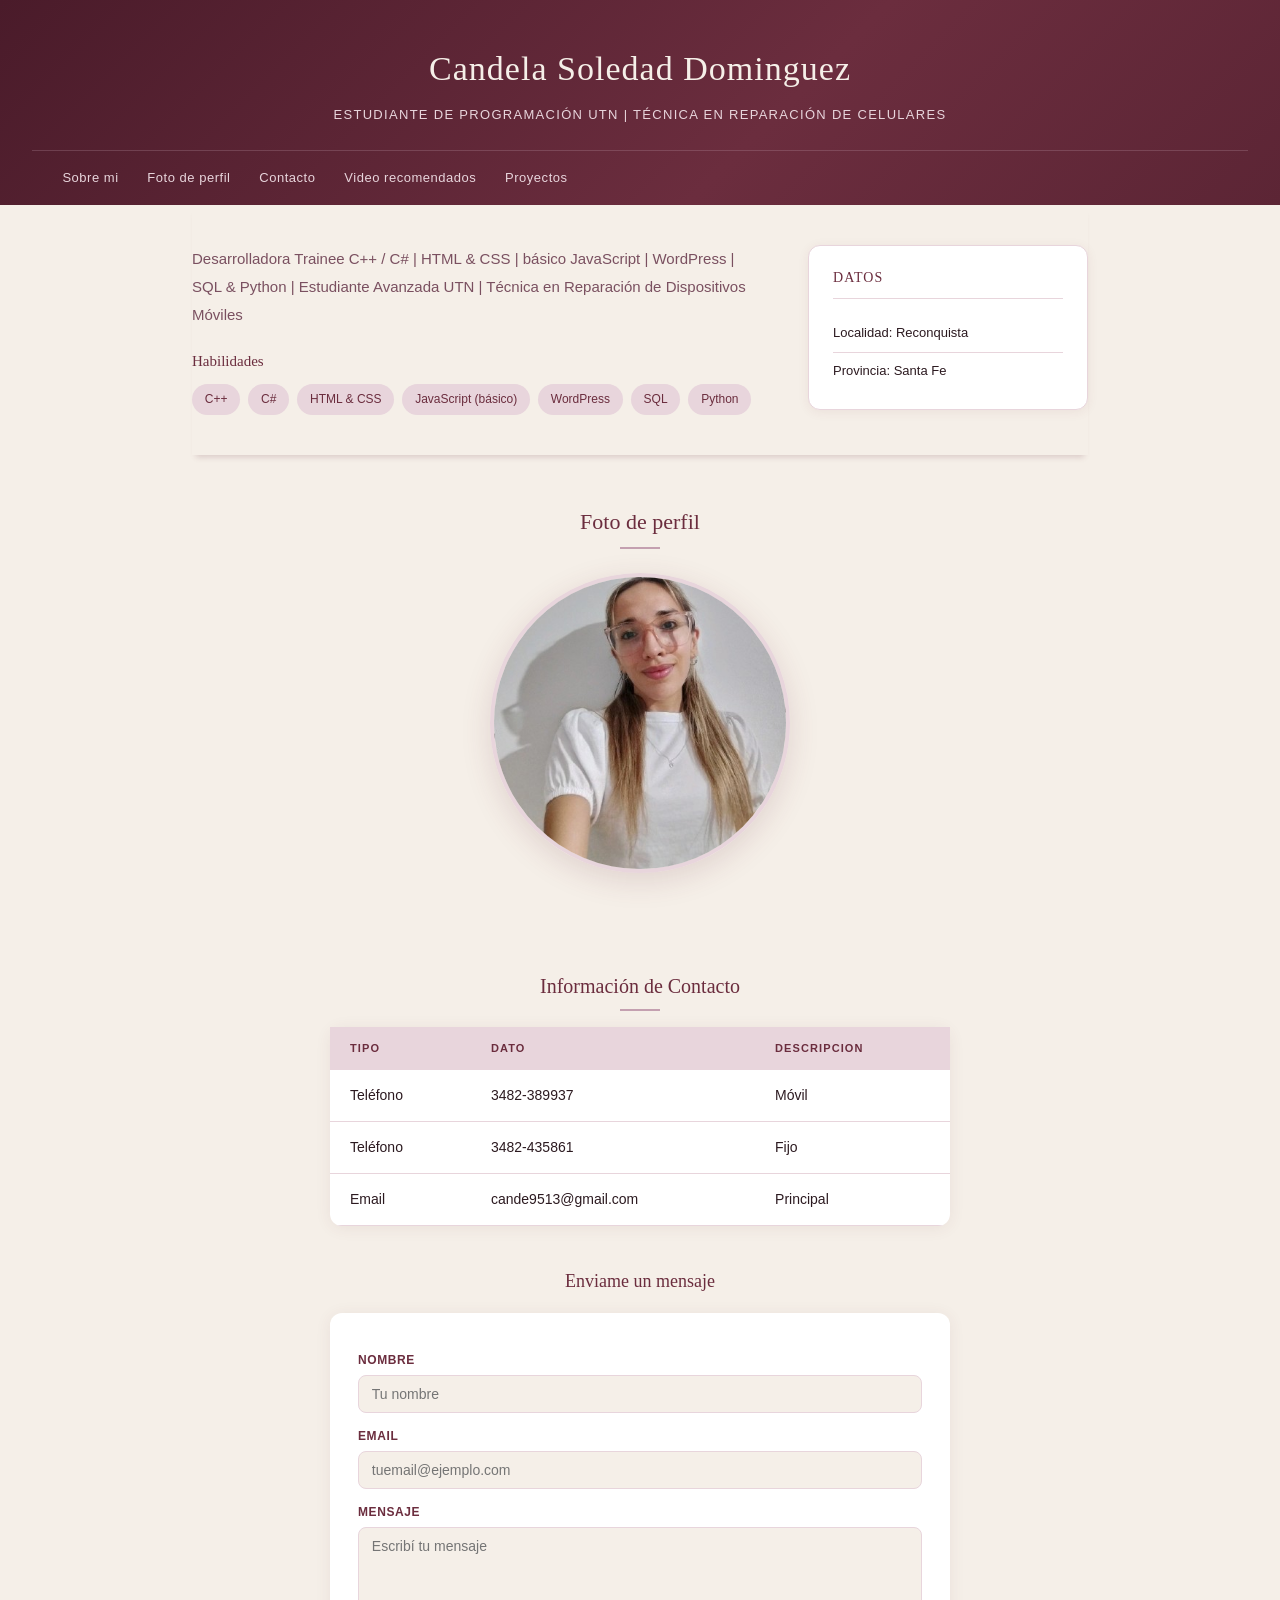
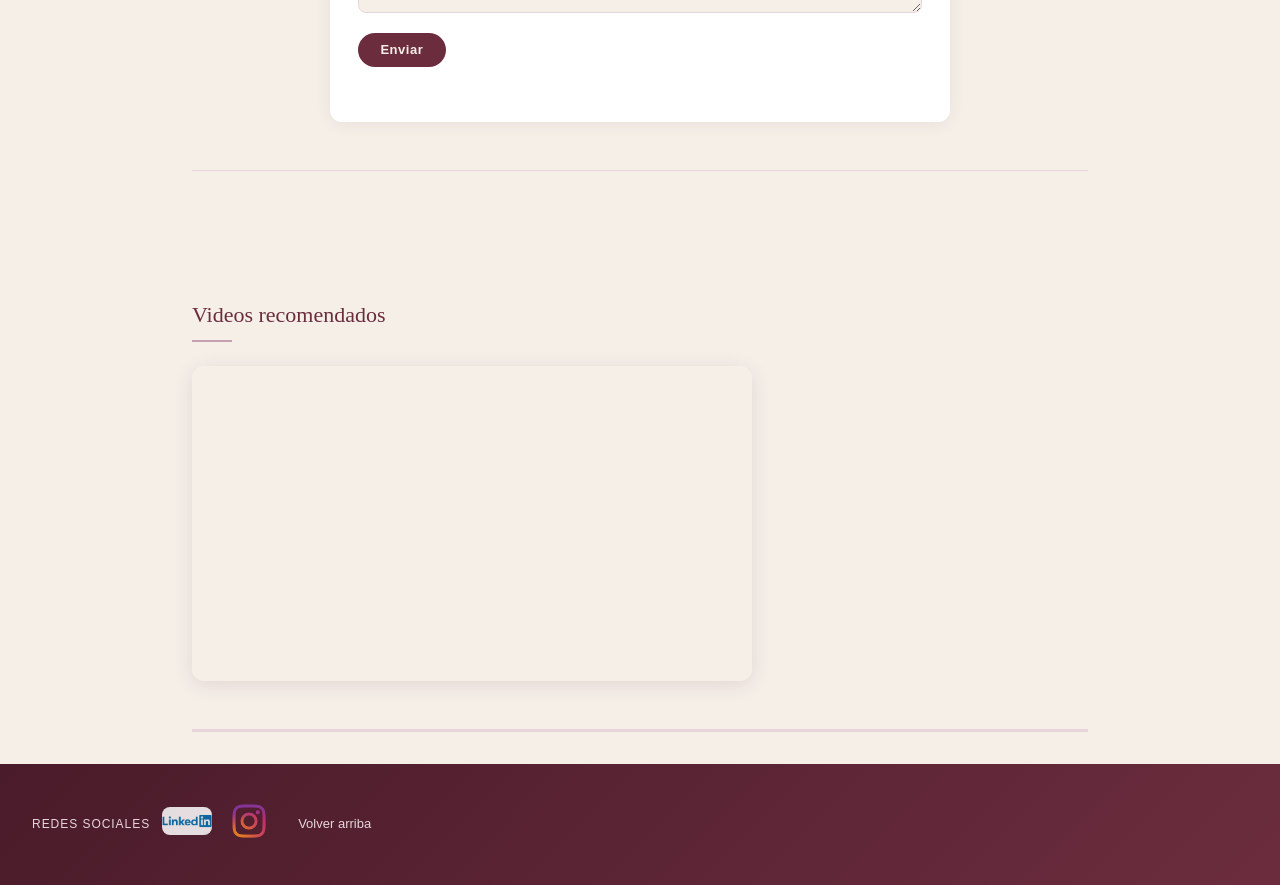
<file: index.html>
<!DOCTYPE html>
<html lang="es">
<head>
    <meta charset="UTF-8">
    <meta name="viewport" content="width=device-width, initial-scale=1.0">
    <link rel="stylesheet" href="style.css">
    
    <title>MI PORTAFOLIO - Candela Domínguez</title>
</head>

<body>
<div id="inicio">  
</div>
    <header>
         
        <h1>Candela Soledad Dominguez</h1> 
        <p>Estudiante de programación UTN | Técnica en reparación de celulares</p>
        <nav>
               
            <ul>
                <li><a href="#sobremi">Sobre mi</a></li>
                <li><a href="#imagen">Foto de perfil</a></li>
                <li><a href="#contacto">Contacto</a></li>
                <li><a href="#video">Video recomendados</a></li>
                <li><a href="proyecto.html">Proyectos</a></li>
            </ul>
        </nav>
    </header>

    <main>
        <div class="contenedor-principal" >
        <article  id="sobremi"> 
            
            <p>Desarrolladora Trainee C++ / C# | HTML & CSS | básico JavaScript | WordPress | 
               SQL & Python | Estudiante Avanzada UTN | 
               Técnica en Reparación de Dispositivos Móviles</p>

            <h3>Habilidades</h3>
            <ul id="lista-habilidades"></ul>
        </article>

        <aside>
            <h3>Datos</h3>
            <p><i>Localidad: Reconquista</i></p>
            <p><i>Provincia: Santa Fe</i></p>
        </aside>
        </div>
        
        <section class= "hero" id="imagen">
            <h2>Foto de perfil</h2>
        <img src="imagenes/cande.jpg" alt="Foto perfil" width="300">
        </section>

        <section class="contacto" id="contacto">
             

        <table border="1">
            
            <caption>Información de Contacto</caption>
    <tr>
        <th>Tipo</th>
        <th>Dato</th>
        <th>Descripcion</th>
    </tr>

    <tr>
        <td>Teléfono</td>
        <td>3482-389937</td>
        <td>Móvil</td>
    </tr>

    <tr>
        <td>Teléfono</td>
        <td>3482-435861</td>
        <td>Fijo</td>
    </tr>

    <tr>
        <td>Email</td>
        <td>cande9513@gmail.com</td>
        <td>Principal</td>
    </tr>

   
    </tbody>
</table>

        <h3 class="titulo-formulario">Enviame un mensaje</h3>
        <form id="form-contacto" novalidate>
            <label for="nombre">Nombre</label>
            <input type="text" id="nombre" name="nombre" placeholder="Tu nombre">

            <label for="email">Email</label>
            <input type="email" id="email" name="email" placeholder="tuemail@ejemplo.com">

            <label for="mensaje">Mensaje</label>
            <textarea id="mensaje" name="mensaje" rows="4" placeholder="Escribí tu mensaje"></textarea>

            <button type="submit">Enviar</button>

            <p id="mensaje-formulario" role="alert"></p>
        </form>

        </section> <br><br><br>
<section id="video">
    <h2>Videos recomendados</h2>
    <iframe 
        width="560" 
        height="315" 
        src="https://www.youtube.com/embed/rbuYtrNUxg4" 
        title="Video de prueba" 
        frameborder="0" 
        allow="accelerometer; autoplay; clipboard-write; encrypted-media; gyroscope; picture-in-picture; web-share" 
        referrerpolicy="strict-origin-when-cross-origin"
        allowfullscreen>
    </iframe>
</section>
    </main>

    <footer> 
        <section>
            <p>Redes Sociales</p> <a href="https://www.linkedin.com" target="_blank"> <img src="./imagenes/linkedin.png" alt="LinkedIn" width="50"> </a> <a href="https://www.instagram.com" target="_blank"> <img src="./imagenes/instagram.png" alt="Instagram" width="50"> </a> <br><br> <a href="#inicio"> Volver arriba </a>
        </section>

    </footer>

    <script src="script.js"></script>
</body>
</html>
</file>
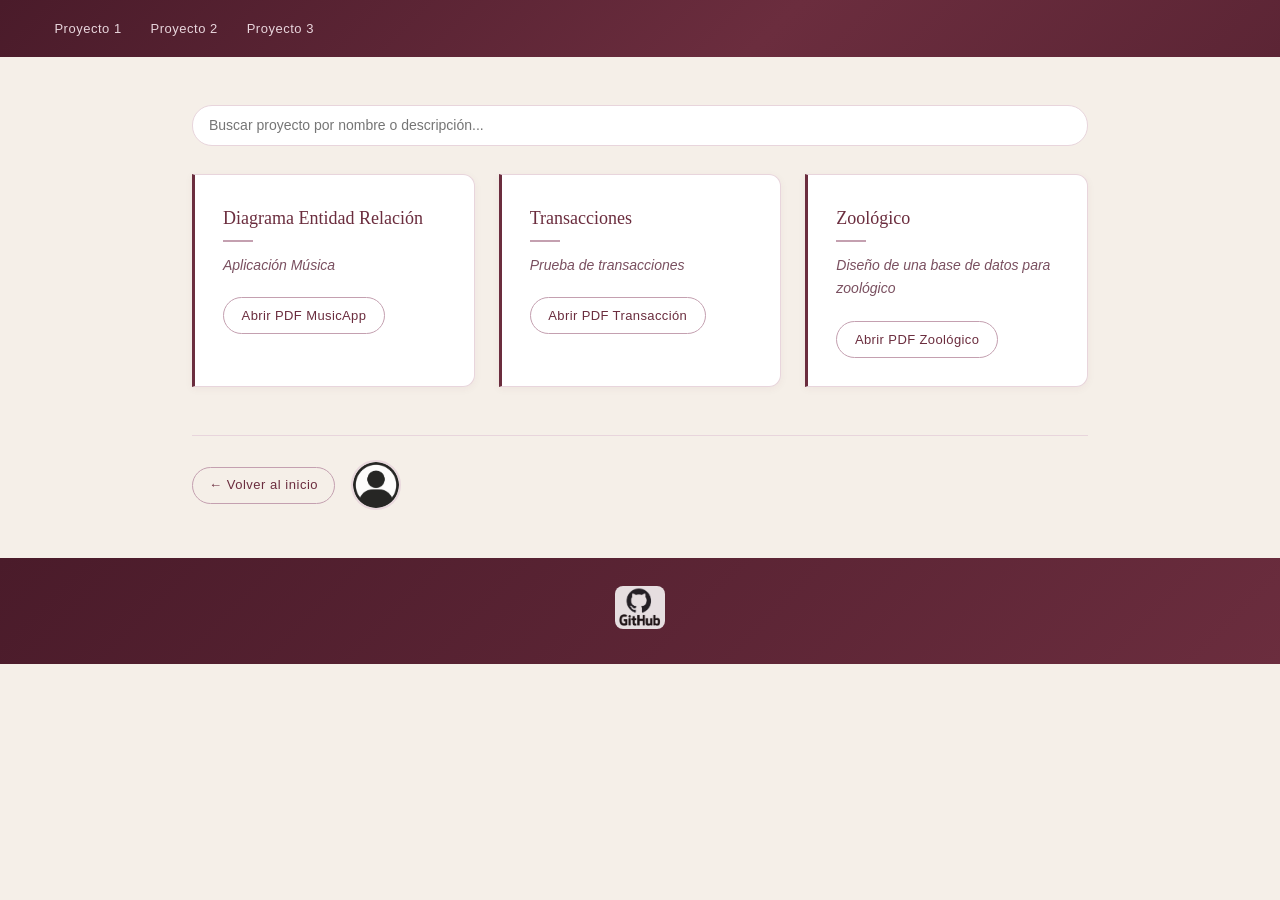
<file: proyecto.html>
<!DOCTYPE html>
<html lang="es">
<head>
    <meta charset="UTF-8">
    <meta name="viewport" content="width=device-width, initial-scale=1.0">
    <link rel="stylesheet" href="proyecto.css">
    <title>Proyectos - Candela Domínguez</title>
</head>
<body>

    <header id="inicio">
        <nav>
          
            <ul>
                <li><a href="#der">Proyecto 1</a></li>
                <li><a href="#transacciones">Proyecto 2</a></li>
                <li><a href="#zoo">Proyecto 3</a></li>
            </ul>
        </nav>
    </header>

    <main>

        <div class="buscador-container">
            <input type="text" id="buscador" placeholder="Buscar proyecto por nombre o descripción...">
        </div>

        <ul class="grid-proyecto" id="grid-proyectos">
            <!-- Las tarjetas de proyectos se generan dinámicamente desde script.js -->
        </ul>

        <section class="volver">
            <a href="index.html">← Volver al inicio</a>
            <img src="./imagenes/profile-icon-login-head-icon-vector.jpg" alt="Perfil" width="50">
        </section>

    </main>

    <footer>
        
        <a href="https://github.com/Candela31" target="_blank">
            <img src="./imagenes/images.png" alt="Logo Github" width="50">
        </a>
        
    </footer>

    <script src="script.js"></script>
</body>
</html>
</file>
<file: style.css>
@import url('https://fonts.googleapis.com/css2?family=Playfair+Display:wght@400;500&family=Lato:wght@300;400;700&display=swap');

:root {
  --color-primario:         #6B2D3E;
  --color-primario-oscuro:  #4A1B2A;
  --color-primario-claro:   #8B3A4F;
  --color-secundario:       #C4A0B0;
  --color-secundario-claro: #E8D5DC;
  --color-fondo:            #F5EFE8;
  --color-texto:            #2C1A20;
  --color-texto-secundario: #7A5060;
  --fuente-titulo: 'Merriweather', serif;
  --fuente-cuerpo: 'Open+Sans', sans-serif;  
}


* {
  margin: 0;
  padding: 0;
  box-sizing: border-box;
}

body {
  font-family: var(--fuente-cuerpo);
  background-color: var(--color-fondo);
  color: var(--color-texto);
  font-size: 15px;
  line-height: 1.7;
}
header {
  background: linear-gradient(135deg, var(--color-primario-oscuro) 0%, var(--color-primario) 60%, #5C2535 100%);
  padding: 2.5rem 2rem 0;
  text-align: center;
}

header h1 {
  font-family: var(--fuente-titulo);
  color: var(--color-fondo);
  font-size: 34px;
  font-weight: 500;
  letter-spacing: 0.03em;
  margin-bottom: 0.4rem;
}

header > p {
  color: var(--color-secundario-claro);
  font-size: 13px;
  font-weight: 300;
  letter-spacing: 0.1em;
  text-transform: uppercase;
  margin-bottom: 1.5rem;
}

nav {
  display: flex;
  align-items: center;
  justify-content: space-between;
  padding: 0 1rem;
  border-top: 1px solid rgba(196, 160, 176, 0.25);
}

nav.logo {
  color: white;
  font-family: var(---titulo);
  font-size: 14px;
  font-weight: 400;
  letter-spacing: 0.05em;
  padding: 0.9rem 0;
  opacity: 0.75;
}

nav ul {
  display: flex;
  list-style: none;
  gap: 0;
}

nav ul li a {
  color: var(--color-secundario-claro);
  font-size: 13px;
  font-weight: 400;
  text-decoration: none;
  padding: 1rem 0.9rem;
  display: block;
  letter-spacing: 0.04em;
  transition: color 0.25s ease, background-color 0.25s ease;
  border-radius: 4px;
}

nav ul li a:hover {
  color: #ffffff;
  background-color: rgba(255, 255, 255, 0.08);
}

main {
  max-width: 960px;
  margin: 0 auto;
  padding: 0 2rem;
}

.contenedor-principal {
  display: grid;
  grid-template-columns: 1fr 280px;
  gap: 2rem;
  padding: 2.5rem 0;
  box-shadow: 0 6px 6px -4px rgba(107, 45, 62, 0.2);
}


article#sobremi {
  padding-right: 1rem;
}

article#sobremi h2 {
  font-family: var(--fuente-titulo);
  font-size: 22px;
  font-weight: 500;
  color: var(--color-primario);
  margin-bottom: 0.4rem;
}

article#sobremi h2::after {
  content: '';
  display: block;
  width: 40px;
  height: 2px;
  background: var(--color-secundario);
  margin-top: 0.4rem;
  margin-bottom: 1rem;
}

article#sobremi p {
  color: var(--color-texto-secundario);
  font-size: 15px;
  font-weight: 300;
  line-height: 1.85;
}


article#sobremi h3 {
  font-family: var(--fuente-titulo);
  font-size: 15px;
  font-weight: 500;
  color: var(--color-primario);
  margin: 1.25rem 0 0.6rem;
}

#lista-habilidades {
  list-style: none;
  display: flex;
  flex-wrap: wrap;
  gap: 0.5rem;
}

#lista-habilidades li {
  background: var(--color-secundario-claro);
  color: var(--color-primario);
  font-size: 12px;
  font-weight: 500;
  padding: 0.35rem 0.8rem;
  border-radius: 20px;
}

aside {
  background: #ffffff;
  border: 0.5px solid var(--color-secundario-claro);
  border-radius: 12px;
  padding: 1.25rem 1.5rem;
  align-self: start;
  box-shadow: 0 2px 12px rgba(107, 45, 62, 0.07);
}

aside h3 {
  font-family: var(--fuente-titulo);
  font-size: 14px;
  font-weight: 400;
  color: var(--color-primario);
  letter-spacing: 0.08em;
  text-transform: uppercase;
  margin-bottom: 1rem;
  padding-bottom: 0.5rem;
  border-bottom: 1px solid var(--color-secundario-claro);
}

aside p {
  font-size: 13px;
  color: var(--color-texto);
  padding: 0.45rem 0;
  border-bottom: 0.5px solid var(--color-secundario-claro);
}

aside p:last-child {
  border-bottom: none;
}

aside p i {
  font-style: normal;
}


section.hero {
  text-align: center;
  padding: 3rem 0;
  border-bottom: none;
   }

section.hero h2 {
  font-family: var(--fuente-titulo);
  font-size: 22px;
  font-weight: 500;
  color: var(--color-primario);
  margin-bottom: 0.4rem;
}

section.hero h2::after {
  content: '';
  display: block;
  width: 40px;
  height: 2px;
  background: var(--color-secundario);
  margin: 0.4rem auto 1.5rem;
}


@keyframes rebote {
  0%, 100% { transform: translateY(0); }
  50%       { transform: translateY(-15px); }
}

section.hero img {
  border-radius: 50%;
  border: 4px solid var(--color-secundario-claro);
  box-shadow: 0 8px 30px rgba(107, 45, 62, 0.15);
  display: block;
  margin: 0 auto;
  animation: rebote 1.5s ease-in-out infinite;
  transition: box-shadow 0.3s ease;
}

section.hero img:hover {
  box-shadow: 0 12px 40px rgba(107, 45, 62, 0.25);
}


section.contacto {
  padding: 3rem 0;
  border-bottom: 1px solid var(--color-secundario-claro);
}

section.contacto h2 {
  font-family: var(--fuente-titulo);
  font-size: 22px;
  font-weight: 500;
  color: var(--color-primario);
  margin-bottom: 1.5rem;
}


table {
  width: 100%;
  max-width: 620px;
  margin: 0 auto;
  border-collapse: collapse;
  background: #ffffff;
  border-radius: 12px;
  overflow: hidden;
  border: none !important;
  box-shadow: 0 2px 16px rgba(107, 45, 62, 0.08);
}

table caption {
  font-family: var(--fuente-titulo);
  font-size: 20px;
  font-weight: 500;
  color: var(--color-primario);
  margin-bottom: 1rem;
  text-align: center;
}

table caption::after {
  content: '';
  display: block;
  width: 40px;
  height: 2px;
  background: var(--color-secundario);
  margin: 0.4rem auto 0;
}

table th {
  background-color: var(--color-secundario-claro);
  color: var(--color-primario);
  font-family: var(--fuente-cuerpo);
  font-size: 11px;
  font-weight: 700;
  letter-spacing: 0.1em;
  text-transform: uppercase;
  padding: 0.75rem 1.25rem;
  text-align: left;
  border: none !important;
}

table td {
  font-size: 14px;
  color: var(--color-texto);
  padding: 0.85rem 1.25rem;
  border: none !important;
  border-bottom: 0.5px solid var(--color-secundario-claro) !important;
  transition: background-color 0.2s ease;
}

table tbody tr:hover td {
  background-color: #C4A0B0;
}


.titulo-formulario {
  font-family: var(--fuente-titulo);
  font-size: 18px;
  font-weight: 500;
  color: var(--color-primario);
  text-align: center;
  margin: 2.5rem auto 1rem;
  max-width: 620px;
}

#form-contacto {
  max-width: 620px;
  margin: 0 auto;
  background: #ffffff;
  border-radius: 12px;
  padding: 1.5rem 1.75rem;
  box-shadow: 0 2px 16px rgba(107, 45, 62, 0.08);
  display: flex;
  flex-direction: column;
}

#form-contacto label {
  font-size: 12px;
  font-weight: 700;
  letter-spacing: 0.05em;
  text-transform: uppercase;
  color: var(--color-primario);
  margin-top: 0.85rem;
  margin-bottom: 0.3rem;
}

#form-contacto input,
#form-contacto textarea {
  font-family: var(--fuente-cuerpo);
  font-size: 14px;
  padding: 0.6rem 0.8rem;
  border: 1px solid var(--color-secundario-claro);
  border-radius: 8px;
  background: var(--color-fondo);
  color: var(--color-texto);
  resize: vertical;
}

#form-contacto input:focus,
#form-contacto textarea:focus {
  outline: none;
  border-color: var(--color-primario);
}

#form-contacto button {
  align-self: flex-start;
  margin-top: 1.25rem;
  font-family: var(--fuente-cuerpo);
  font-size: 13px;
  font-weight: 700;
  color: var(--color-fondo);
  background-color: var(--color-primario);
  border: none;
  border-radius: 20px;
  padding: 0.6rem 1.4rem;
  letter-spacing: 0.04em;
  cursor: pointer;
  transition: background-color 0.25s ease, transform 0.2s ease;
}

#form-contacto button:hover {
  background-color: var(--color-primario-oscuro);
  transform: scale(1.03);
}

#mensaje-formulario {
  margin-top: 1rem;
  font-size: 13px;
  font-weight: 500;
  min-height: 1.2em;
}

#mensaje-formulario.mensaje-error {
  color: #a12f2f;
}

#mensaje-formulario.mensaje-exito {
  color: #2f7a4f;
}

section#video {
  padding: 3rem 0;
  border-bottom: 3px solid var(--color-secundario-claro);
}

section#video h2 {
  font-family: var(--fuente-titulo);
  font-size: 22px;
  font-weight: 500;
  color: var(--color-primario);
  margin-bottom: 0.4rem;
}

section#video h2::after {
  content: '';
  display: block;
  width: 40px;
  height: 2px;
  background: var(--color-secundario);
  margin-top: 0.4rem;
  margin-bottom: 1.5rem;
}

section#video iframe {
  display: block;
  max-width: 100%;
  border-radius: 12px;
  box-shadow: 0 4px 20px rgba(107, 45, 62, 0.12);
}

footer {
  background: linear-gradient(135deg, var(--color-primario-oscuro) 0%, var(--color-primario) 100%);
  padding: 2rem;
  display: flex;
  justify-content: space-between;
  align-items: center;
  gap: 2rem;
  margin-top: 2rem;
}

footer section {
  display: flex;
  align-items: center;
  gap: 0.75rem;
}

footer section p {
  color: var(--color-secundario-claro);
  font-size: 12px;
  letter-spacing: 0.08em;
  text-transform: uppercase;
}

footer section img {
  border-radius: 8px;
  opacity: 0.85;
  transition: opacity 0.2s ease, transform 0.2s ease;
}

footer section img:hover {
  opacity: 2;
  transform: scale(1.05);
}

footer a {
  color: var(--color-secundario-claro);
  font-size: 13px;
  text-decoration: none;
  transition: color 0.2s ease;
}

footer a:hover {
  color: #ffffff;
}

@media (max-width: 768px) {
  header h1 {
    font-size: 28px;
  }

  nav {
    flex-direction: column;
    padding-bottom: 0.5rem;
    gap: 0.25rem;
  }

  nav ul {
    flex-wrap: wrap;
    justify-content: center;
  }

  nav ul li a {
    padding: 0.5rem 0.7rem;
    font-size: 12px;
  }

  .contenedor-principal {
    grid-template-columns: 1fr;
  }

  main {
    padding: 0 1.5rem;
  }

  footer {
    flex-direction: column;
    text-align: center;
    gap: 1rem;
  }

  footer section {
    justify-content: center;
  }
}

@media (max-width: 480px) {
  header {
    padding: 1.5rem 1rem 0;
  }

  header h1 {
    font-size: 22px;
  }

  header > p {
    font-size: 11px;
  }

  nav .logo {
    display: none;
  }

  nav ul li a {
    padding: 0.4rem 0.5rem;
    font-size: 11px;
  }

  main {
    padding: 0 1rem;
  }

  section.hero img {
    width: 200px !important;
  }

  table {
    font-size: 13px;
  }

  
  table td {
    padding: 0.6rem 0.75rem;
  }

  section#video iframe {
    width: 100%;
    height: 200px;
  }
}
</file>
<file: proyecto.css>
@import url('https://fonts.googleapis.com/css2?family=Merriweather:wght@400;700&family=Open+Sans:wght@300;400;500&display=swap');

:root {
  --color-primario:         #6B2D3E;
  --color-primario-oscuro:  #4A1B2A;
  --color-primario-claro:   #8B3A4F;
  --color-secundario:       #C4A0B0;
  --color-secundario-claro: #E8D5DC;
  --color-fondo:            #F5EFE8;
  --color-texto:            #2C1A20;
  --color-texto-secundario: #7A5060;
  --fuente-titulo:          'Playfair Display', serif;
  --fuente-cuerpo:          'Lato', sans-serif;
}

* {
  margin: 0;
  padding: 0;
  box-sizing: border-box;
}

body {
  font-family: var(--fuente-cuerpo);
  background-color: var(--color-fondo);
  color: var(--color-texto);
  font-size: 15px;
  line-height: 1.7;
}

header {
  background: linear-gradient(135deg, var(--color-primario-oscuro) 0%, var(--color-primario) 60%, #5C2535 100%);
  padding: 0 2.5rem;
}

nav ul {
  list-style: none;
  display: flex;
  align-items: center;
  gap: 0;
  flex-wrap: wrap;
}

nav ul h2 {
  font-family: var(--fuente-titulo);
  font-size: 18px;
  font-weight: 500;
  color: var(--color-fondo);
  letter-spacing: 0.03em;
  padding: 1.1rem 1.5rem 1.1rem 0;
  margin-right: auto;
}


nav ul li a {
  color: var(--color-secundario-claro);
  font-size: 13px;
  font-weight: 400;
  text-decoration: none;
  padding: 1.1rem 0.9rem;
  display: block;
  letter-spacing: 0.04em;
  border-radius: 4px;
  transition: color 0.25s ease, background-color 0.25s ease;
}

nav ul li a:hover {
  color: #ffffff;
  background-color: rgba(255, 255, 255, 0.08);
}
main {
  max-width: 960px;
  margin: 0 auto;
  padding: 3rem 2rem;
}

.buscador-container {
  margin-bottom: 1.75rem;
}

#buscador {
  width: 100%;
  font-family: var(--fuente-cuerpo);
  font-size: 14px;
  padding: 0.7rem 1rem;
  border: 1px solid var(--color-secundario-claro);
  border-radius: 20px;
  background: #ffffff;
  color: var(--color-texto);
}

#buscador:focus {
  outline: none;
  border-color: var(--color-primario);
}

.sin-resultados {
  color: var(--color-texto-secundario);
  font-style: italic;
  font-size: 14px;
}

ul.grid-proyecto {
  list-style: none;
  display: grid;
  grid-template-columns: repeat(auto-fit, minmax(260px, 1fr));
  gap: 1.5rem;
  margin-bottom: 3rem;
}

li.card {
  background: #ffffff;
  border: 0.5px solid var(--color-secundario-claro);
  border-left: 3px solid var(--color-primario);
  border-radius: 0 12px 12px 0;
  padding: 1.75rem;
  box-shadow: 0 2px 8px rgba(107, 45, 62, 0.05);
  transition: box-shadow 0.25s ease, transform 0.25s ease, border-left-color 0.25s ease;
}

li.card:hover {
  box-shadow: 0 8px 28px rgba(107, 45, 62, 0.13);
  transform: translateY(-3px);
  border-left-color: var(--color-primario-claro);
}

li.card h2 {
  font-family: var(--fuente-titulo);
  font-size: 18px;
  font-weight: 500;
  color: var(--color-primario);
  margin-bottom: 0.4rem;
}

li.card h2::after {
  content: '';
  display: block;
  width: 30px;
  height: 2px;
  background: var(--color-secundario);
  margin-top: 0.4rem;
  margin-bottom: 0.75rem;
}

li.card p {
  font-size: 14px;
  font-weight: 300;
  color: var(--color-texto-secundario);
  margin-bottom: 1.25rem;
  font-style: italic;
}

li.card a {
  display: inline-block;
  font-family: var(--fuente-cuerpo);
  font-size: 13px;
  font-weight: 400;
  color: var(--color-primario);
  text-decoration: none;
  border: 1px solid var(--color-secundario);
  border-radius: 20px;
  padding: 0.4rem 1.1rem;
  letter-spacing: 0.03em;
  transition: background-color 0.25s ease, color 0.25s ease, border-color 0.25s ease, transform 0.2s ease;
}

li.card a:hover {
  background-color: var(--color-primario);
  color: var(--color-fondo);
  border-color: var(--color-primario);
  transform: scale(1.03);
}
.volver {
  display: flex;
  align-items: center;
  gap: 1rem;
  padding-top: 1.5rem;
  border-top: 1px solid var(--color-secundario-claro);
}

.volver a {
  font-size: 13px;
  font-weight: 400;
  color: var(--color-primario);
  text-decoration: none;
  letter-spacing: 0.04em;
  border: 1px solid var(--color-secundario);
  border-radius: 20px;
  padding: 0.4rem 1rem;
  transition: background-color 0.25s ease, color 0.25s ease;
}

.volver a:hover {
  background-color: var(--color-primario);
  color: var(--color-fondo);
}

.volver img {
  border-radius: 50%;
  border: 2px solid var(--color-secundario-claro);
  opacity: 0.85;
  transition: opacity 0.2s ease, transform 0.2s ease;
}

.volver img:hover {
  opacity: 1;
  transform: scale(1.05);
}

footer {
  background: linear-gradient(135deg, var(--color-primario-oscuro) 0%, var(--color-primario) 100%);
  padding: 1.75rem 2rem;
  display: flex;
  align-items: center;
  justify-content: center;
  gap: 0.75rem;
  flex-wrap: wrap;
}

footer p {
  color: var(--color-secundario-claro);
  font-size: 12px;
  font-weight: 300;
  letter-spacing: 0.1em;
  text-transform: uppercase;
}

footer img {
  border-radius: 8px;
  opacity: 0.85;
  transition: opacity 0.2s ease, transform 0.2s ease;
}

footer img:hover {
  opacity: 1;
  transform: scale(1.08);
}

footer a {
  color: var(--color-secundario-claro);
  font-size: 13px;
  text-decoration: none;
  transition: color 0.2s ease;
}

footer a:hover {
  color: #ffffff;
}
@media (max-width: 768px) {
  header {
    padding: 0 1.5rem;
  }

  nav ul h2 {
    font-size: 16px;
    padding: 0.9rem 1rem 0.9rem 0;
  }

  nav ul li a {
    padding: 0.9rem 0.6rem;
    font-size: 12px;
  }

  main {
    padding: 2rem 1.5rem;
  }

  ul.grid-proyecto {
    grid-template-columns: 1fr 1fr;
  }
}


@media (max-width: 480px) {
  nav ul {
    flex-direction: column;
    align-items: flex-start;
    padding: 0.5rem 0;
  }

  nav ul h2 {
    padding: 0.6rem 0;
    font-size: 15px;
  }

  nav ul li a {
    padding: 0.5rem 0.4rem;
    font-size: 12px;
  }

  main {
    padding: 1.5rem 1rem;
  }

  ul.grid-proyecto {
    grid-template-columns: 1fr;
  }

  li.card {
    padding: 1.25rem;
  }

  .volver {
    flex-direction: column;
    align-items: flex-start;
  }
}
</file>
